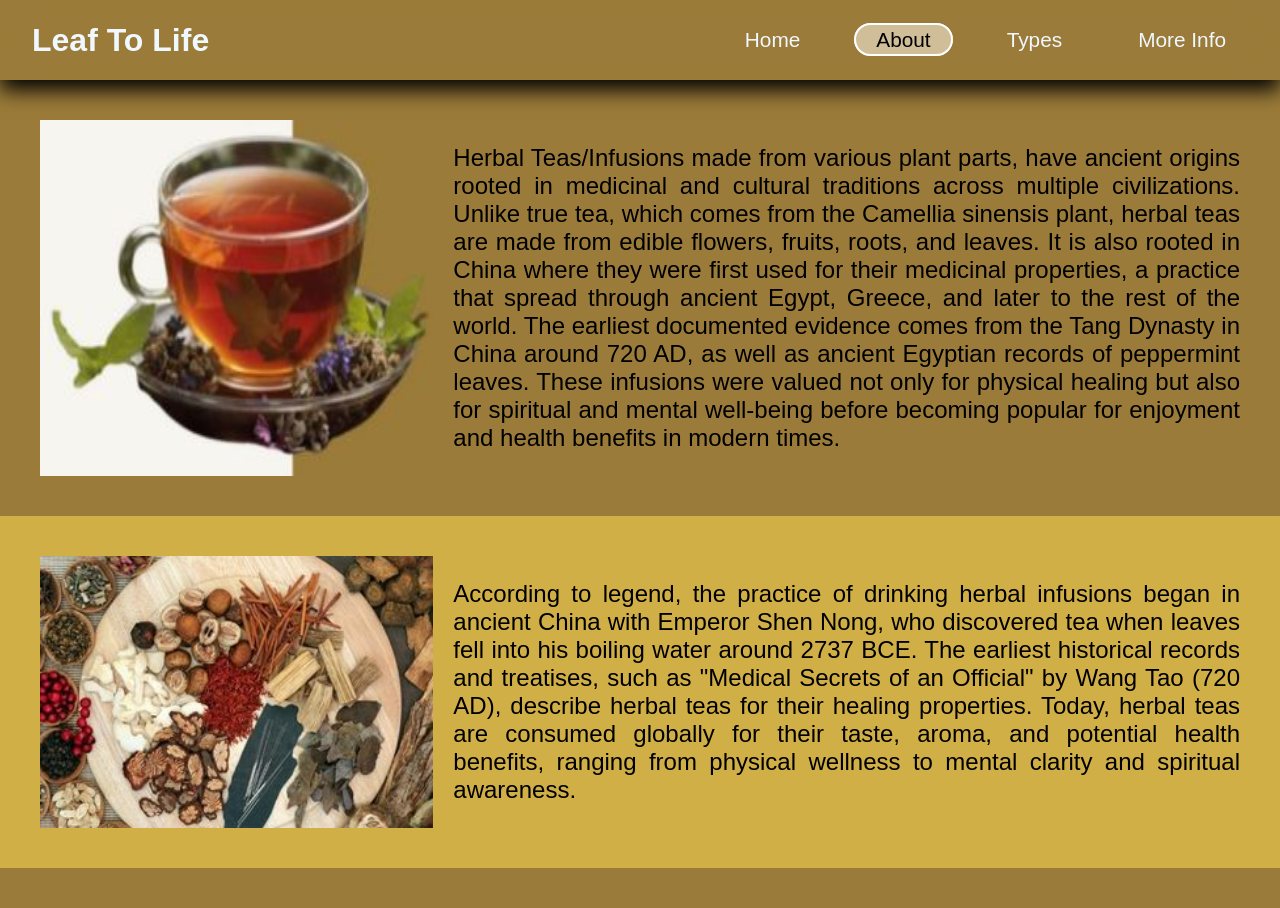
<file: about.html>
<!DOCTYPE html>
<html lang="en">
<head>
    <meta charset="UTF-8">
    <meta name="viewport" content="width=device-width, initial-scale=1.0">
    <title>Leaf To Life</title>
    <link rel="stylesheet" href="style.css">
</head>
<body>

     <header>
        <nav class="navbar">  
            <div class="navbar-container">
                <a href="./index.html" class="navbar-logo">Leaf To Life</a>
                <button class="navbar-toggle">
                    <span class="bar"></span>
                    <span class="bar"></span>
                    <span class="bar"></span>
                </button>
            

            <ul class="navbar-menu">
            <li><a href="./index.html">Home</a></li>
             <li> <a href="./about.html" class="active">About</a></li>
            <li> <a href="./types.html">Types</a></li>
            <li> <a href="./more_info.html">More Info</a></li>
            </ul>
            </div>
        </nav>
    </header>


      <div>
        <div class="content">  
            <img class="second-image" src="tea.jpg" alt="Tea image">
            
            <p>
                Herbal Teas/Infusions made from various
                plant parts, have ancient origins rooted in
                medicinal and cultural traditions across
                multiple civilizations. Unlike true tea, which
                comes from the Camellia sinensis plant,
                herbal teas are made from edible flowers,
                fruits, roots, and leaves. It is also rooted in
                China where they were first used for their
                medicinal properties, a practice that spread
                through ancient Egypt, Greece, and later to
                the rest of the world. The earliest
                documented evidence comes from the Tang
                Dynasty in China around 720 AD, as well as
                ancient Egyptian records of peppermint
                leaves. These infusions were valued not
                only for physical healing but also for
                spiritual and mental well-being before
                becoming popular for enjoyment and
                health benefits in modern times.
            </p>
        
    </div>

    <div class="content-two">
      
            <img class="third-image" src="Herbal-Teas.jpg" alt="Herbs Image" >
           
            <p>
                According to legend, the practice of
            drinking herbal infusions began in
            ancient China with Emperor Shen Nong,
            who discovered tea when leaves fell into
            his boiling water around 2737 BCE. The
            earliest historical records and treatises,
            such as "Medical Secrets of an Official"
            by Wang Tao (720 AD), describe herbal
            teas for their healing properties. Today,
            herbal teas are consumed globally for
            their taste, aroma, and potential health
            benefits, ranging from physical wellness
            to mental clarity and spiritual awareness.
            </p>
          
    </div>
    </div>


<script src="script.js"></script></body>
</html>
</file>
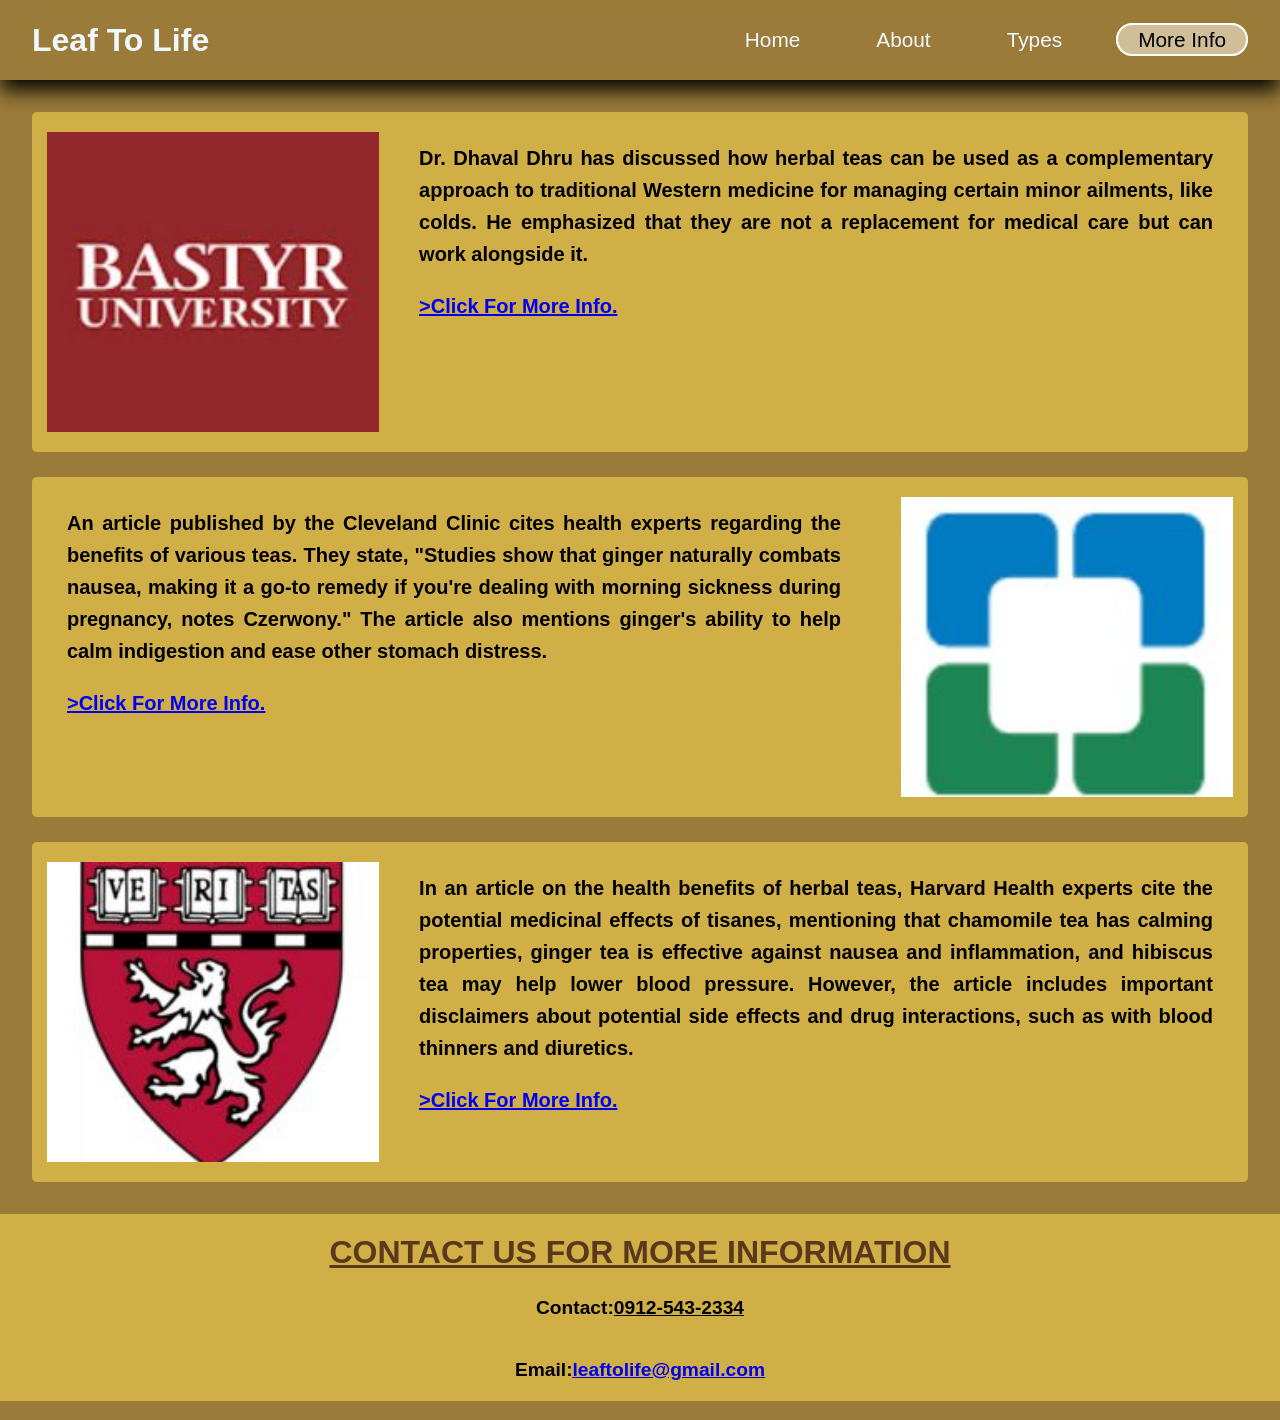
<file: more_info.html>
<!DOCTYPE html>
<html lang="en">
<head>
    <meta charset="UTF-8">
    <meta name="viewport" content="width=device-width, initial-scale=1.0">
    <title>Leaf To Life</title>
    <link rel="stylesheet" href="style.css">
    
</head>
<body>
    <!--header -->
    <header>
        <nav class="navbar">  
            <div class="navbar-container">
                <a href="./index.html" class="navbar-logo">Leaf To Life</a>
                <button class="navbar-toggle">
                    <span class="bar"></span>
                    <span class="bar"></span>
                    <span class="bar"></span>
                </button>
            

            <ul class="navbar-menu">
            <li><a href="./index.html">Home</a></li>
             <li> <a href="./about.html">About</a></li>
            <li> <a href="./types.html">Types</a></li>
            <li> <a href="./more_info.html"  class="active">More Info</a></li>
            </ul>
            </div>
        </nav>
    </header>

    <!--main content -->
    <main class="lead">

        <!-- first section !-->

         <section class="article inleft">
            <section class="link-image">
            <img  src="Bastyr.jpg" alt="Interview Image">
            </section>

            <section class="text-content">
                
                <p>Dr. Dhaval Dhru has discussed how herbal teas can be used as a complementary approach to traditional Western medicine for managing certain minor ailments, like colds. He emphasized that they are not a replacement for medical care but can work alongside it.
                <p><a href="https://www.youtube.com/watch?v=zrdQXoJM8kU&pp=ygUhZHIuIGRoYXZhbCBkaHJ1IGFib3V0IGhlcmJhbCB0ZWFz">>Click For More Info.</a></p>                
            </section>
        </section>

        <!-- second section !-->

        <section class="article inright">
            <section class="text-content">                
                <p>An article published by the Cleveland Clinic cites health experts regarding the benefits of various teas. They state, "Studies show that ginger naturally combats nausea, making it a go-to remedy if you're dealing with morning sickness during pregnancy, notes Czerwony." The article also mentions ginger's ability to help calm indigestion and ease other stomach distress.</p>                
                <p><a href="https://health.clevelandclinic.org/teas-for-health">>Click For More Info.</a></p>
            </section>

            <section class="link-image">
            <img  src="Cleveland.jpg" alt="Article One">
            </section>
        </section>

        <!-- third section !-->
        <section class="article inleft">
            <section class="link-image">
            <img  src="Harvard.jpg" alt="Article Two">
            </section>

            <section class="text-content">
                <p>In an article on the health benefits of herbal teas, Harvard Health experts cite the potential medicinal effects of tisanes, mentioning that chamomile tea has calming properties, ginger tea is effective against nausea and inflammation, and hibiscus tea may help lower blood pressure. However, the article includes important disclaimers about potential side effects and drug interactions, such as with blood thinners and diuretics.</p>

                 <p><a href="https://www.health.harvard.edu/nutrition/the-health-benefits-of-3-herbal-teas">>Click For More Info.</a></p>                
            </section>
        </section>
        
    </main>

    <!-- Footer -->
    <footer>
        <h1>CONTACT US FOR MORE INFORMATION</h1>
        
        <p>Contact:<span style="text-decoration: underline;">0912-543-2334</span></p>
        
        <p>Email:<span style="text-decoration: underline;"><a href="mailto:info@tea.com">leaftolife@gmail.com</a></span></p>
        

    </footer>
    

<script src="script.js"></script></body>
</html>
</file>
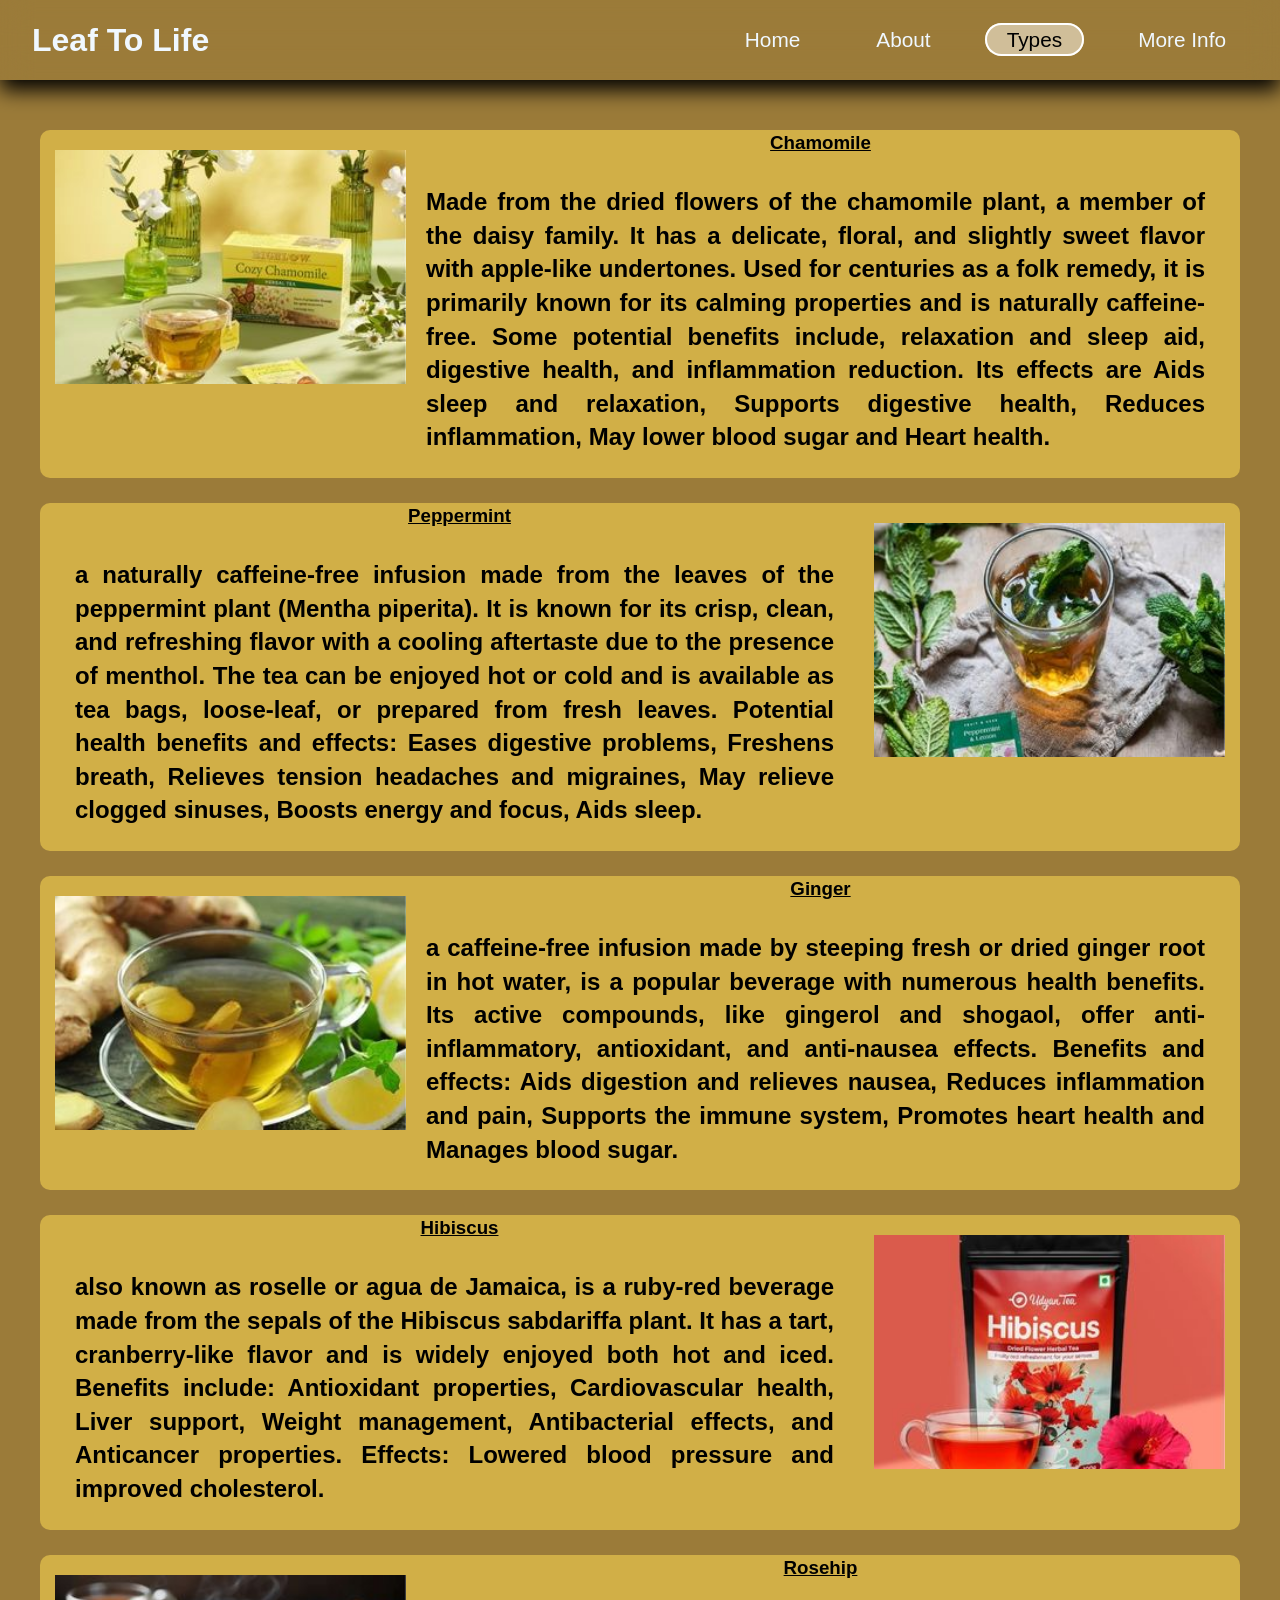
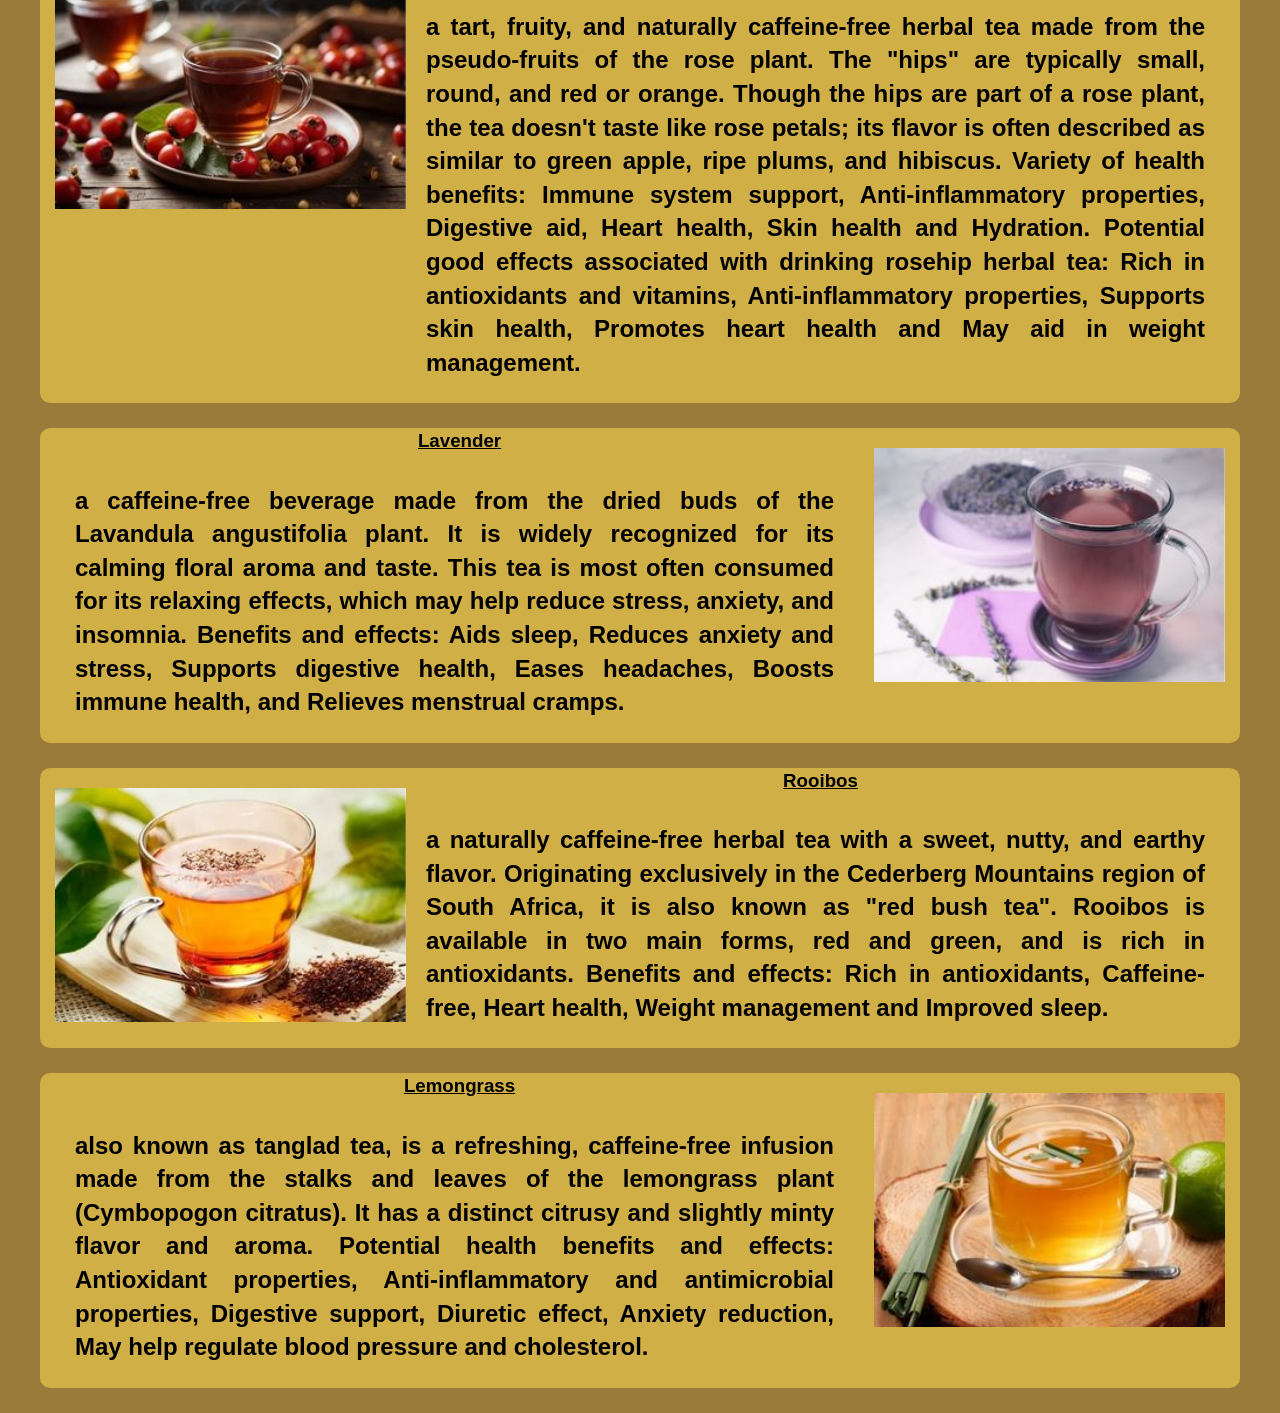
<file: types.html>
<!DOCTYPE html>
<html lang="en">
<head>
    <meta charset="UTF-8">
    <meta name="viewport" content="width=device-width, initial-scale=1.0">
    <title>Leaf To Life</title>
    <link rel="stylesheet" href="style.css">
</head>
<body class="page-types">

    <header>
        <nav class="navbar">  
            <div class="navbar-container">
                <a href="./index.html" class="navbar-logo">Leaf To Life</a>
                <button class="navbar-toggle">
                    <span class="bar"></span>
                    <span class="bar"></span>
                    <span class="bar"></span>
                </button>
            

            <ul class="navbar-menu">
            <li><a href="./index.html">Home</a></li>
             <li> <a href="./about.html">About</a></li>
            <li> <a href="./types.html"  class="active">Types</a></li>
            <li> <a href="./more_info.html">More Info</a></li>
            </ul>
            </div>
        </nav>
    </header>
    

    <main class="container">
       

        <!-- first section !-->
        <section class="tea-section left">
            <section class="tea-image">
            <img  src="chamomile.jpg" alt="Tea image">
            </section>

            <section class="text-content">
                <h1>Chamomile</h1>
                <p>Made from the dried flowers of the chamomile plant, a member of the daisy family. It has a delicate, floral, and slightly sweet flavor with apple-like undertones. Used for centuries as a folk remedy, it is primarily known for its calming properties and is naturally caffeine-free. Some potential benefits include, relaxation and sleep aid, digestive health, and inflammation reduction. Its effects are Aids sleep and relaxation, Supports digestive health, Reduces inflammation, May lower blood sugar and Heart health.</p>                
            </section>
        </section>

        <!-- second section !-->
        <section class="tea-section right">
            <section class="text-content">
                <h1>Peppermint</h1>
                <p>a naturally caffeine-free infusion made from the leaves of the peppermint plant (Mentha piperita). It is known for its crisp, clean, and refreshing flavor with a cooling aftertaste due to the presence of menthol. The tea can be enjoyed hot or cold and is available as tea bags, loose-leaf, or prepared from fresh leaves. Potential health benefits and effects: Eases digestive problems, Freshens breath, Relieves tension headaches and migraines, May relieve clogged sinuses, Boosts energy and focus, Aids sleep.
</p>                
            </section>

            <section class="tea-image">
            <img  src="Peppermint.jpg" alt="Tea image">
            </section>
        </section>

        <!-- third section !-->
         <section class="tea-section left">
            <section class="tea-image">
            <img  src="Ginger.jpg" alt="Tea image">
            </section>

            <section class="text-content">
                <h1>Ginger</h1>
                <p>a caffeine-free infusion made by steeping fresh or dried ginger root in hot water, is a popular beverage with numerous health benefits. Its active compounds, like gingerol and shogaol, offer anti-inflammatory, antioxidant, and anti-nausea effects. Benefits and effects: Aids digestion and relieves nausea, Reduces inflammation and pain, Supports the immune system,   Promotes heart health and Manages blood sugar.</p>                
            </section>
        </section>


        <!-- fourth section !-->
         <section class="tea-section right">
          
            <section class="text-content">
                <h1>Hibiscus</h1>
                <p>also known as roselle or agua de Jamaica, is a ruby-red beverage made from the sepals of the Hibiscus sabdariffa plant. It has a tart, cranberry-like flavor and is widely enjoyed both hot and iced. Benefits include: Antioxidant properties, Cardiovascular health, Liver support, Weight management, Antibacterial effects, and Anticancer properties. Effects: Lowered blood pressure and improved cholesterol.</p>                
            </section>

            <section class="tea-image">
            <img  src="Hibiscus.jpg" alt="Tea image">
            </section>
        </section>

        <!-- fifth section !-->

         <section class="tea-section left">
            <section class="tea-image">
            <img  src="Rosehip.jpg" alt="Tea image">
            </section>

            <section class="text-content">
                <h1>Rosehip</h1>
                <p>a tart, fruity, and naturally caffeine-free herbal tea made from the pseudo-fruits of the rose plant. The "hips" are typically small, round, and red or orange. Though the hips are part of a rose plant, the tea doesn't taste like rose petals; its flavor is often described as similar to green apple, ripe plums, and hibiscus. Variety of health benefits: Immune system support, Anti-inflammatory properties, Digestive aid, Heart health, Skin health and Hydration. Potential good effects associated with drinking rosehip herbal tea: Rich in antioxidants and vitamins, Anti-inflammatory properties, Supports skin health, Promotes heart health and May aid in weight management.</p>                
            </section>
        </section>

        <!-- six section !-->

         <section class="tea-section right">

            <section class="text-content">
                <h1>Lavender</h1>
                <p>a caffeine-free beverage made from the dried buds of the Lavandula angustifolia plant. It is widely recognized for its calming floral aroma and taste. This tea is most often consumed for its relaxing effects, which may help reduce stress, anxiety, and insomnia. Benefits and effects: Aids sleep, Reduces anxiety and stress, Supports digestive health, Eases headaches, Boosts immune health, and Relieves menstrual cramps.</p>                
            </section>

            <section class="tea-image">
            <img  src="Lavender.jpg" alt="Tea image">
            </section>
        </section>

        <!-- seventh section !-->

         <section class="tea-section left">
            <section class="tea-image">
            <img  src="Rooibos.jpg" alt="Tea image">
            </section>

            <section class="text-content">
                <h1>Rooibos</h1>
                <p>a naturally caffeine-free herbal tea with a sweet, nutty, and earthy flavor. Originating exclusively in the Cederberg Mountains region of South Africa, it is also known as "red bush tea". Rooibos is available in two main forms, red and green, and is rich in antioxidants. Benefits and effects: Rich in antioxidants, Caffeine-free, Heart health, Weight management and Improved sleep.</p>                
            </section>
        </section>
        
        <!-- eighth section !-->
        <section class="tea-section right">

            <section class="text-content">
                <h1>Lemongrass</h1>
                <p>also known as tanglad tea, is a refreshing, caffeine-free infusion made from the stalks and leaves of the lemongrass plant (Cymbopogon citratus). It has a distinct citrusy and slightly minty flavor and aroma. Potential health benefits and effects: Antioxidant properties, Anti-inflammatory and antimicrobial properties, Digestive support, Diuretic effect, Anxiety reduction, May help regulate blood pressure and cholesterol.</p>                
            </section>

            <section class="tea-image">
            <img  src="Lemongrass.jpg" alt="Tea image">
            </section>
        </section>



    </main>
<script src="script.js"></script></body>
</html>
</file>
<file: style.css>
/* page 2-4 body */
body {
    font-family: Arial, sans-serif;
    margin: 0;
    padding: 0;
    background-color: #9b7b39;
}

/* page 1 body */
.one {
    font-family: 'Times New Roman', Times, serif;
    min-height: 100vh;
    background: url(Tea_Cup.jpg) no-repeat center center/cover;
    margin: 0;
}


 /* Navigation Bar */
.navbar {
    display: flex;
    align-items: center;
    justify-content: center;
    width: 100%;
    height: 80px;
    position: sticky;
    text-align: center;
    box-shadow: 0 10px 20px;
    backdrop-filter: blur(15px);
    z-index: 999;
}

.navbar-container {
    display: flex;
    align-items: center;
    justify-content: space-between;
    width: 100%;
    padding: 0 2rem;
    max-width: 1600px;
    cursor: pointer;
    
}

.navbar-logo {
    font-size: 2rem;
    font-weight: 600;
    color: aliceblue;
    text-decoration: none;
    
}

 .navbar-container .navbar-menu {
    display: flex;
    text-align: center;
    gap: 2rem;
    list-style: none;
}

.navbar-container .navbar-menu li a {
    text-decoration: none;
    color:aliceblue;
    font-size: 1.3rem;
    font-weight: 500;
    padding: 3px 20px;
    border-radius: 20px;
    border: 2px solid transparent;
    transition: all 0.7s ease;
    white-space: nowrap;
}

.navbar-container .navbar-menu li a:hover, 
.navbar-container .navbar-menu li a.active {
    color: black;
    background: #d0be99;
    border: 2px solid #fff;
    
}

.navbar-toggle {
    display: none;
    background: transparent;
    padding: 10px;
    border: none;
    cursor: pointer;
}

.bar{ 
    display: block;
    width: 25px;
    height: 3px;
    margin: 5px auto;
    background: #fff;
    transition: all 0.3s ease-in-out;
}

@media (max-width: 880px) {
    .navbar {
        backdrop-filter: none;
    }

    .navbar-container .navbar-menu {
        display: none;
        flex-direction: column;
        align-items: flex-start;
        gap: 1.7rem !important;
        position: absolute;
        height: 100vh;
        width: 250px;
        top: 0;
        right: 0;
        padding: 5rem 1.5rem;
        box-shadow: 0 10px 10px rgba(0, 0, 0, 0.5);
        backdrop-filter: blur(10px);
    }

    .navbar-container .navbar-menu.active {
        display: flex;
    }

    .navbar-toggle {
        display: block;
        z-index: 999;
    }


      .navbar-toggle.active .bar:nth-child(1) {
    transform: translateY(8px) rotate(45deg);
    }

        .navbar-toggle.active .bar:nth-child(2) {
    opacity: 0;
    }

    .navbar-toggle.active .bar:nth-child(3) {
    transform: translateY(-8px) rotate(-45deg);
    }
    
}

@media (max-width: 480px){
    .navbar-container {
        padding: 0 1rem;
    }

    .navbar-logo {

    font-size: 1.7rem;
    }

    .navbar-container .navbar-menu li a {
        font-size: 1.2rem;
        padding: 3px 15px;
    }
}


/*about html*/

.content {
    display: flex;
    flex-wrap: wrap;
    padding: 40px;
    gap: 20px;
            
}

.second-image {
    flex: 1;
    min-width: 250px;
            
}

.second-image img {
    width: 100%;
    height: auto;
    display: block;      
}

    

p {
    flex: 2;
    min-width: 300px;
    font-size: 1.5em;
    text-align: justify;

}


.content-two {
    display: flex;
    flex-wrap: wrap;
    padding: 40px;
    margin-bottom: 40px;
    background-color: #d1af47;
    gap: 20px
}

.third-image {
    flex: 1;
    min-width: 250px;
}

        
.third-image img{
    width: 100%;
    height: auto;
    display: block;
}


h6 {
    flex: 2;
    min-width: 300px;
    font-size: 1.5em;
    text-align: justify;
    align-items: center;
}


@media (max-width: 675px) {

    .content-two {
            flex-direction: column; 
        }
    }





/* types html */


   .container {
            margin: 50px 20px 20px;      
            padding: 0px 20px;
           
            
        }

     .tea-section {
            
            display: flex;
            align-items: flex-start;
            margin-bottom: 25px;
            padding: 0px 15px 0px;
            background-color: #d1af47;
            border-radius: 10px;
        }

        .tea-image {
            margin: 20px auto;
            min-width: 0;
            display: block;
            flex: 0 0 clamp(180px, 30%, 360px);
            max-width: 100%;
        }

        .tea-image img {
            width: 100%;
            height: auto;
            display: block;
            object-fit: cover;
        }

        .text-content p {
            font-weight: bold;
            font-family: 'Trebuchet MS', 'Lucida Sans Unicode', 'Lucida Grande', 'Lucida Sans', Arial, sans-serif
        }

/*one*/
        
        .tea-section h1 {
            color: black;
            text-align: center;
            text-decoration: underline;
            padding-bottom: 5px;
            margin-left: 10px;
        }

           


        .text-content {
            padding: 0 20px;  
            color: black;
        }

        .left .tea-image {
            order: -1;
           
        }

/*two*/
        

        .tea-section h1 {
            color: black;
            text-decoration: underline;
            padding-bottom: 5px;
            margin-top: 0;
        }

     

        .text-content {
            padding: 0 20px;
            line-height: 1.4;
            color: black;
        }

        .right .tea-image {
            order: 1;
            margin-left: 20px;
            margin-right: 0;
        }


@media (max-width: 650px) {

    .right, .left {
            flex-direction: column;
            align-items: center;
        }

    .tea-image {
        margin: 10px 0;
        order: 0; 
        max-width: 90%;
        min-width: 0;
    }

    .left .tea-image {
        order: 1;
    }


}

   
   /* more info html */

.lead {
  margin: 2rem;

}


.article {
            display: flex;
            align-items: flex-start;
            justify-content: space-between;
            margin-bottom: 25px;
            padding: 0px 15px 0px;
            gap: 20px;
            background: #d1af47;
            border-radius: 5px;
        }

        .link-image {
            margin: 20px 0;
            min-width: 0;
            display: block;
            flex: 0 0 clamp(180px, 28%, 360px);
            max-width: 100%;
        }

        .text-content p {
            font-weight: bold;
            font-family: 'Trebuchet MS', 'Lucida Sans Unicode', 'Lucida Grande', 'Lucida Sans', Arial, sans-serif
        }

        .article .text-content p {
            font-size: clamp(1rem, 1.8vw, 1.25rem);
            line-height: 1.6;
        }

        .article .text-content {
            flex: 1 1 60%;
            min-width: 0;
            padding: 10px 20px;
        }

        .link-image img {
            width: 100%;
            height: auto;
            max-height: 300px;
            display: block;
            object-fit: cover;
        }

/*one*/
        .text-content {
            padding: 0 20px;  
            color: black;
        }

        .inleft .link-image {
            order: -1;
           
        }

/*two*/
        .text-content {
            padding: 0 20px;
            line-height: 1.4;
            color: black;
        }

        .inright .link-image {
            order: 1;
            margin-left: 20px;
            margin-right: 0;
        }


        @media (max-width: 650px) {

    .inright, .inleft {
            flex-direction: column;
            align-items: center;
        }

    .link-image {
        margin: 10px 0;
        order: 0; 
        max-width: 90%;
        min-width: 0;
    }


    .inleft .link-image,
    .inright .link-image {
        order: -1;
    }

            .article .text-content p {
                font-size: 1rem;
                line-height: 1.6;
            }

            .lead {
                margin: 30px 4% 20px;
            }

  
    
}


/* Footer Styles */

 footer {
    font-family: Arial, sans-serif;
    text-align: center;
    background-color: #d1af47;
    font-weight: bold;
    
}

footer h1 {
    color: #5a381c;
    text-decoration: underline;
    padding: 20px 0px 5px;
}

footer p {
    text-align: center;
   
    font-size: 1.2em;
    padding-bottom: 20px;
}
</file>
